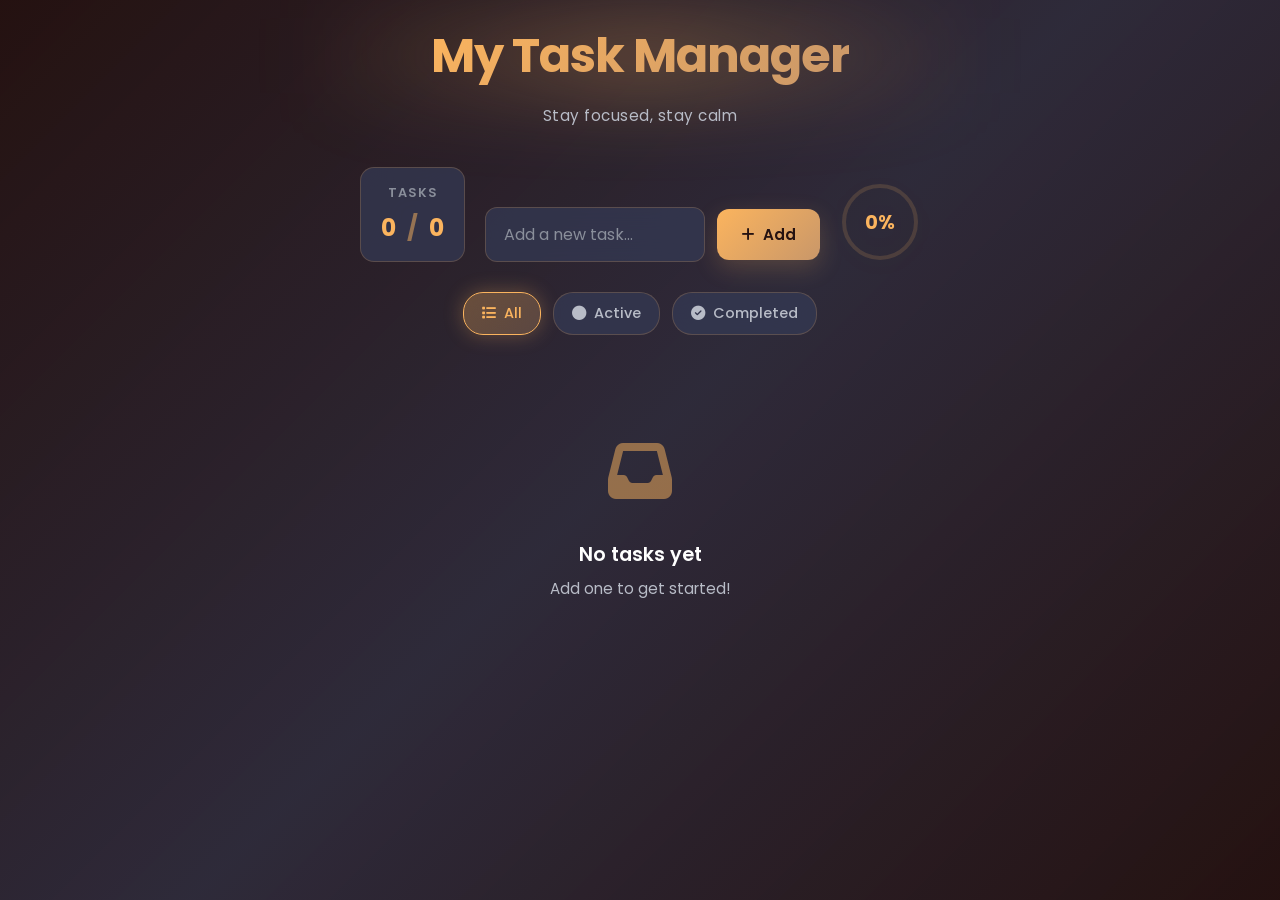
<file: index.html>
<!DOCTYPE html>
<html lang="en">
<head>
    <meta charset="UTF-8">
    <meta name="viewport" content="width=device-width, initial-scale=1.0">
    <title>Task Manager - Calm & Productive</title>
    
    <!-- Fonts -->
    <link rel="preconnect" href="https://fonts.googleapis.com">
    <link rel="preconnect" href="https://fonts.gstatic.com" crossorigin>
    <link href="https://fonts.googleapis.com/css2?family=Poppins:wght@300;400;500;600;700&family=Inter:wght@400;500;600&display=swap" rel="stylesheet">
    
    <!-- Font Awesome for Icons -->
    <link rel="stylesheet" href="https://cdnjs.cloudflare.com/ajax/libs/font-awesome/6.4.0/css/all.min.css">
    
    <!-- Main Stylesheet -->
    <link rel="stylesheet" href="todo.css">
</head>
<body>
    <!-- VIDEO BACKGROUND -->
    <video class="bg-video" autoplay muted loop playsinline>
        <source src="https://raw.githubusercontent.com/ADITYA200507/Todo/main/bec2f1249c02808704c5b68d82e3ae64_720w.mp4" type="video/mp4">
    </video>
    
    <!-- OVERLAY -->
    <div class="bg-overlay"></div>

    <!-- MAIN CONTAINER -->
    <main class="main-container">
        <!-- HEADER -->
        <div class="header">
            <h1 class="app-title">
                <span class="title-text">My Task Manager</span>
                <span class="title-glow"></span>
            </h1>
            <p class="app-subtitle">Stay focused, stay calm</p>
        </div>

        <!-- TOP SECTION: COUNTER, INPUT, PROGRESS -->
        <div class="top-section">
            <!-- TASK COUNTER -->
            <div class="counter-box">
                <div class="counter-label">Tasks</div>
                <div class="counter-value">
                    <span id="activeCount">0</span>
                    <span class="counter-divider">/</span>
                    <span id="totalCount">0</span>
                </div>
            </div>

            <!-- INPUT SECTION -->
            <div class="input-section">
                <form id="taskForm" class="task-form">
                    <div class="input-wrapper">
                        <input 
                            type="text" 
                            id="taskInput" 
                            class="task-input" 
                            placeholder="Add a new task..." 
                            autocomplete="off"
                        >
                        <span class="input-border"></span>
                    </div>
                    <button type="submit" class="add-btn">
                        <i class="fas fa-plus"></i>
                        <span>Add</span>
                    </button>
                </form>
            </div>

            <!-- PROGRESS INDICATOR -->
            <div class="progress-box">
                <svg class="progress-ring" width="80" height="80" viewBox="0 0 80 80">
                    <!-- Background circle -->
                    <circle
                        cx="40"
                        cy="40"
                        r="36"
                        fill="none"
                        stroke="rgba(253, 184, 94, 0.15)"
                        stroke-width="4"
                    />
                    <!-- Progress circle -->
                    <circle
                        id="progressCircle"
                        cx="40"
                        cy="40"
                        r="36"
                        fill="none"
                        stroke="url(#progressGradient)"
                        stroke-width="4"
                        stroke-linecap="round"
                        stroke-dasharray="226.19"
                        stroke-dashoffset="226.19"
                        transform="rotate(-90 40 40)"
                        class="progress-stroke"
                    />
                    <defs>
                        <linearGradient id="progressGradient" x1="0%" y1="0%" x2="100%" y2="100%">
                            <stop offset="0%" style="stop-color:#FBB45E;stop-opacity:1" />
                            <stop offset="100%" style="stop-color:#C99769;stop-opacity:1" />
                        </linearGradient>
                    </defs>
                </svg>
                <div class="progress-text">
                    <span id="progressPercent">0</span>%
                </div>
            </div>
        </div>

        <!-- FILTER BUTTONS -->
        <div class="filter-section">
            <button class="filter-btn active" data-filter="all">
                <i class="fas fa-list"></i>
                <span>All</span>
            </button>
            <button class="filter-btn" data-filter="active">
                <i class="fas fa-circle"></i>
                <span>Active</span>
            </button>
            <button class="filter-btn" data-filter="completed">
                <i class="fas fa-check-circle"></i>
                <span>Completed</span>
            </button>
        </div>

        <!-- TASK LIST -->
        <div class="tasks-wrapper">
            <ul id="taskList" class="task-list">
                <!-- Tasks will be rendered here -->
            </ul>

            <!-- EMPTY STATE -->
            <div id="emptyState" class="empty-state">
                <div class="empty-icon">
                    <i class="fas fa-inbox"></i>
                </div>
                <p class="empty-text">No tasks yet</p>
                <p class="empty-subtext">Add one to get started!</p>
            </div>
        </div>

        <!-- FOOTER ACTIONS -->
        <div class="footer-actions">
            <button id="clearBtn" class="clear-btn" style="display: none;">
                <i class="fas fa-trash-alt"></i>
                <span>Clear Completed</span>
            </button>
        </div>
    </main>

    <!-- PARTICLE CONTAINER FOR ANIMATIONS -->
    <div id="particleContainer" class="particle-container"></div>

    <!-- JAVASCRIPT -->
    <script src="todo.js"></script>
</body>
</html>
</file>
<file: todo.css>
/* ═══════════════════════════════════════════════════════════
   PREMIUM TASK MANAGER - BEACH THEME NEON DARK UI
   Color Palette:
   - Delft Blue: #353B56 (primary background overlay)
   - Taupe Gray: #7D7585 (secondary surfaces)
   - Earth Yellow: #FBB45E (highlight / accent)
   - Persian Orange: #C99769 (secondary accent)
   - Licorice: #251211 (dark depth background)
═══════════════════════════════════════════════════════════ */

/* ROOT VARIABLES */
:root {
    --delft-blue: #353B56;
    --taupe-gray: #7D7585;
    --earth-yellow: #FBB45E;
    --persian-orange: #C99769;
    --licorice: #251211;
    
    --text-primary: #ffffff;
    --text-secondary: #b8bcc7;
    --text-muted: #8a8f9b;
    
    --bg-light: rgba(53, 59, 86, 0.7);
    --bg-medium: rgba(125, 117, 133, 0.5);
    --bg-dark: rgba(37, 18, 17, 0.9);
    
    --transition-smooth: all 0.35s cubic-bezier(0.4, 0, 0.2, 1);
    --transition-fast: all 0.2s ease-out;
}

/* RESET */
* {
    margin: 0;
    padding: 0;
    box-sizing: border-box;
}

html {
    scroll-behavior: smooth;
}

body {
    font-family: 'Poppins', 'Inter', sans-serif;
    background: var(--licorice);
    color: var(--text-primary);
    overflow-x: hidden;
    position: relative;
    min-height: 100vh;
}

/* ═══════════════════════════════════════════════════════════
   BACKGROUND VIDEO & OVERLAY
═══════════════════════════════════════════════════════════ */
.bg-video {
    position: fixed;
    top: 0;
    left: 0;
    width: 100%;
    height: 100%;
    object-fit: cover;
    z-index: -2;
}

.bg-overlay {
    position: fixed;
    top: 0;
    left: 0;
    width: 100%;
    height: 100%;
    background: linear-gradient(
        135deg,
        rgba(37, 18, 17, 0.8) 0%,
        rgba(53, 59, 86, 0.6) 50%,
        rgba(37, 18, 17, 0.8) 100%
    );
    z-index: -1;
}

/* ═══════════════════════════════════════════════════════════
   MAIN CONTAINER
═══════════════════════════════════════════════════════════ */
.main-container {
    max-width: 600px;
    margin: 0 auto;
    padding: 20px;
    min-height: 100vh;
    display: flex;
    flex-direction: column;
    justify-content: center;
    position: relative;
    z-index: 1;
}

@media (max-width: 768px) {
    .main-container {
        padding: 16px;
        justify-content: flex-start;
        padding-top: 60px;
    }
}

/* ═══════════════════════════════════════════════════════════
   HEADER
═══════════════════════════════════════════════════════════ */
.header {
    text-align: center;
    margin-bottom: 40px;
    animation: fadeInDown 0.8s ease-out;
}

@media (max-width: 768px) {
    .header {
        margin-bottom: 30px;
    }
}

.app-title {
    position: relative;
    font-size: clamp(2rem, 6vw, 3rem);
    font-weight: 700;
    margin-bottom: 12px;
    letter-spacing: -1px;
    color: var(--text-primary);
}

.title-text {
    position: relative;
    background: linear-gradient(135deg, var(--earth-yellow), var(--persian-orange));
    -webkit-background-clip: text;
    -webkit-text-fill-color: transparent;
    background-clip: text;
}

.title-glow {
    position: absolute;
    top: 50%;
    left: 50%;
    transform: translate(-50%, -50%);
    width: 120%;
    height: 110%;
    background: radial-gradient(circle, rgba(251, 180, 94, 0.3), transparent);
    filter: blur(40px);
    animation: glowPulse 3s ease-in-out infinite;
    z-index: -1;
}

.app-subtitle {
    font-size: 0.95rem;
    color: var(--text-secondary);
    font-weight: 400;
    letter-spacing: 0.5px;
}

/* ═══════════════════════════════════════════════════════════
   TOP SECTION: COUNTER, INPUT, PROGRESS
═══════════════════════════════════════════════════════════ */
.top-section {
    display: grid;
    grid-template-columns: auto 1fr auto;
    gap: 20px;
    margin-bottom: 30px;
    align-items: flex-end;
    animation: fadeInUp 0.8s ease-out 0.1s both;
}

@media (max-width: 768px) {
    .top-section {
        grid-template-columns: 1fr;
        gap: 16px;
        align-items: stretch;
    }
}

/* COUNTER BOX */
.counter-box {
    background: var(--bg-light);
    border: 1.5px solid rgba(251, 180, 94, 0.2);
    backdrop-filter: blur(20px);
    border-radius: 14px;
    padding: 16px 20px;
    text-align: center;
    transition: var(--transition-smooth);
    min-width: fit-content;
}

.counter-box:hover {
    border-color: rgba(251, 180, 94, 0.5);
    box-shadow: 0 8px 32px rgba(251, 180, 94, 0.1);
}

.counter-label {
    font-size: 0.8rem;
    color: var(--text-muted);
    text-transform: uppercase;
    letter-spacing: 1px;
    font-weight: 600;
    margin-bottom: 8px;
}

.counter-value {
    font-size: 1.5rem;
    font-weight: 700;
    color: var(--earth-yellow);
}

.counter-divider {
    opacity: 0.5;
    margin: 0 6px;
}

/* INPUT SECTION */
.input-section {
    animation: fadeInUp 0.8s ease-out 0.2s both;
}

.task-form {
    display: flex;
    gap: 12px;
    align-items: center;
}

.input-wrapper {
    flex: 1;
    position: relative;
}

.task-input {
    width: 100%;
    background: var(--bg-light);
    border: 1.5px solid rgba(251, 180, 94, 0.2);
    color: var(--text-primary);
    font-size: 1rem;
    padding: 14px 18px;
    border-radius: 12px;
    font-family: inherit;
    transition: var(--transition-smooth);
    backdrop-filter: blur(20px);
}

.task-input::placeholder {
    color: var(--text-muted);
}

.task-input:focus {
    outline: none;
    border-color: var(--earth-yellow);
    box-shadow: 0 0 20px rgba(251, 180, 94, 0.2);
    background: rgba(53, 59, 86, 0.9);
}

.input-border {
    position: absolute;
    bottom: 0;
    left: 0;
    width: 0;
    height: 2px;
    background: linear-gradient(90deg, var(--earth-yellow), var(--persian-orange));
    border-radius: 2px;
    transition: width 0.3s ease;
}

.task-input:focus ~ .input-border {
    width: 100%;
}

/* ADD BUTTON */
.add-btn {
    background: linear-gradient(135deg, var(--earth-yellow), var(--persian-orange));
    border: none;
    color: var(--licorice);
    padding: 14px 24px;
    border-radius: 12px;
    cursor: pointer;
    font-weight: 600;
    font-family: inherit;
    font-size: 0.95rem;
    display: flex;
    align-items: center;
    gap: 8px;
    transition: var(--transition-smooth);
    box-shadow: 0 8px 24px rgba(251, 180, 94, 0.2);
    white-space: nowrap;
}

.add-btn:hover {
    transform: translateY(-2px);
    box-shadow: 0 12px 32px rgba(251, 180, 94, 0.4);
}

.add-btn:active {
    transform: translateY(0);
}

@media (max-width: 768px) {
    .task-form {
        flex-direction: column;
    }

    .add-btn {
        width: 100%;
        justify-content: center;
    }
}

/* PROGRESS BOX */
.progress-box {
    position: relative;
    display: flex;
    flex-direction: column;
    align-items: center;
    justify-content: center;
    animation: fadeInUp 0.8s ease-out 0.3s both;
}

.progress-ring {
    filter: drop-shadow(0 4px 16px rgba(251, 180, 94, 0.2));
}

.progress-stroke {
    transition: stroke-dashoffset 0.6s cubic-bezier(0.4, 0, 0.2, 1);
}

.progress-text {
    position: absolute;
    font-weight: 700;
    font-size: 1.2rem;
    color: var(--earth-yellow);
}

@media (max-width: 768px) {
    .progress-box {
        order: -1;
    }

    .progress-ring {
        width: 70px !important;
        height: 70px !important;
    }
}

/* ═══════════════════════════════════════════════════════════
   FILTER SECTION
═══════════════════════════════════════════════════════════ */
.filter-section {
    display: flex;
    gap: 12px;
    justify-content: center;
    margin-bottom: 30px;
    flex-wrap: wrap;
    animation: fadeInUp 0.8s ease-out 0.4s both;
}

.filter-btn {
    background: var(--bg-light);
    border: 1.5px solid rgba(251, 180, 94, 0.2);
    color: var(--text-secondary);
    padding: 10px 18px;
    border-radius: 20px;
    cursor: pointer;
    font-weight: 500;
    font-family: inherit;
    font-size: 0.9rem;
    display: flex;
    align-items: center;
    gap: 8px;
    transition: var(--transition-smooth);
    backdrop-filter: blur(20px);
}

.filter-btn:hover {
    border-color: var(--earth-yellow);
    color: var(--earth-yellow);
}

.filter-btn.active {
    background: linear-gradient(135deg, rgba(251, 180, 94, 0.3), rgba(201, 151, 105, 0.3));
    border-color: var(--earth-yellow);
    color: var(--earth-yellow);
    box-shadow: 0 0 20px rgba(251, 180, 94, 0.3);
}

/* ═══════════════════════════════════════════════════════════
   TASK LIST & EMPTY STATE
═══════════════════════════════════════════════════════════ */
.tasks-wrapper {
    flex: 1;
    margin-bottom: 20px;
    max-height: 60vh;
    overflow-y: auto;
    animation: fadeInUp 0.8s ease-out 0.5s both;
}

.tasks-wrapper::-webkit-scrollbar {
    width: 6px;
}

.tasks-wrapper::-webkit-scrollbar-track {
    background: transparent;
}

.tasks-wrapper::-webkit-scrollbar-thumb {
    background: rgba(251, 180, 94, 0.3);
    border-radius: 3px;
}

.tasks-wrapper::-webkit-scrollbar-thumb:hover {
    background: rgba(251, 180, 94, 0.5);
}

.task-list {
    list-style: none;
    display: flex;
    flex-direction: column;
    gap: 12px;
}

/* TASK ITEM */
.task-item {
    background: var(--bg-light);
    border: 1.5px solid rgba(251, 180, 94, 0.1);
    padding: 16px 18px;
    border-radius: 12px;
    display: flex;
    align-items: center;
    gap: 14px;
    transition: var(--transition-smooth);
    backdrop-filter: blur(20px);
    animation: slideIn 0.4s ease-out;
    transform-origin: top;
}

.task-item:hover {
    border-color: rgba(251, 180, 94, 0.3);
    background: rgba(53, 59, 86, 0.8);
}

.task-item.fade-out {
    animation: fadeOut 0.3s ease-out forwards;
}

.task-item.remove {
    animation: suckAndShrink 0.5s ease-in forwards;
}

.task-item.completed {
    opacity: 0.6;
}

.task-item.completed .task-text {
    text-decoration: line-through;
    color: var(--text-muted);
}

/* CHECKBOX */
.task-checkbox {
    flex-shrink: 0;
    width: 24px;
    height: 24px;
    cursor: pointer;
    appearance: none;
    -webkit-appearance: none;
    background: var(--bg-medium);
    border: 2px solid rgba(251, 180, 94, 0.3);
    border-radius: 6px;
    transition: var(--transition-smooth);
    position: relative;
}

.task-checkbox:hover {
    border-color: var(--earth-yellow);
    box-shadow: 0 0 12px rgba(251, 180, 94, 0.2);
}

.task-checkbox:checked {
    background: linear-gradient(135deg, var(--earth-yellow), var(--persian-orange));
    border-color: var(--earth-yellow);
    box-shadow: 0 0 16px rgba(251, 180, 94, 0.4);
}

.task-checkbox:checked::after {
    content: '✓';
    position: absolute;
    top: 50%;
    left: 50%;
    transform: translate(-50%, -50%);
    color: var(--licorice);
    font-weight: 700;
    font-size: 0.8rem;
    animation: scaleIn 0.3s ease-out;
}

/* TASK TEXT */
.task-text {
    flex: 1;
    font-size: 1rem;
    color: var(--text-primary);
    word-break: break-word;
    transition: var(--transition-smooth);
}

/* DELETE BUTTON */
.task-delete {
    flex-shrink: 0;
    background: none;
    border: none;
    color: var(--text-muted);
    cursor: pointer;
    font-size: 1.1rem;
    transition: var(--transition-smooth);
    padding: 6px;
    display: flex;
    align-items: center;
    justify-content: center;
}

.task-delete:hover {
    color: #ff6b6b;
    transform: scale(1.2) rotate(90deg);
}

/* EMPTY STATE */
.empty-state {
    display: flex;
    flex-direction: column;
    align-items: center;
    justify-content: center;
    padding: 60px 30px;
    text-align: center;
    animation: fadeIn 0.6s ease-out;
}

.empty-icon {
    font-size: 4rem;
    color: var(--earth-yellow);
    margin-bottom: 20px;
    opacity: 0.5;
}

.empty-text {
    font-size: 1.2rem;
    color: var(--text-primary);
    font-weight: 600;
    margin-bottom: 8px;
}

.empty-subtext {
    font-size: 0.95rem;
    color: var(--text-secondary);
}

/* ═══════════════════════════════════════════════════════════
   FOOTER ACTIONS
═══════════════════════════════════════════════════════════ */
.footer-actions {
    display: flex;
    justify-content: center;
    margin-bottom: 20px;
}

.clear-btn {
    background: rgba(255, 107, 107, 0.15);
    border: 1.5px solid rgba(255, 107, 107, 0.3);
    color: #ff6b6b;
    padding: 12px 24px;
    border-radius: 20px;
    cursor: pointer;
    font-weight: 600;
    font-family: inherit;
    font-size: 0.9rem;
    display: flex;
    align-items: center;
    gap: 8px;
    transition: var(--transition-smooth);
    animation: fadeIn 0.6s ease-out;
}

.clear-btn:hover {
    background: rgba(255, 107, 107, 0.25);
    border-color: rgba(255, 107, 107, 0.5);
    box-shadow: 0 0 20px rgba(255, 107, 107, 0.2);
}

/* ═══════════════════════════════════════════════════════════
   PARTICLE ANIMATIONS
═══════════════════════════════════════════════════════════ */
.particle-container {
    position: fixed;
    top: 0;
    left: 0;
    width: 100%;
    height: 100%;
    pointer-events: none;
    z-index: 999;
}

.particle {
    position: absolute;
    pointer-events: none;
}

/* ═══════════════════════════════════════════════════════════
   ANIMATIONS & KEYFRAMES
═══════════════════════════════════════════════════════════ */
@keyframes glowPulse {
    0%, 100% {
        opacity: 0.5;
        filter: blur(40px);
    }
    50% {
        opacity: 0.8;
        filter: blur(30px);
    }
}

@keyframes fadeInDown {
    from {
        opacity: 0;
        transform: translateY(-20px);
    }
    to {
        opacity: 1;
        transform: translateY(0);
    }
}

@keyframes fadeInUp {
    from {
        opacity: 0;
        transform: translateY(20px);
    }
    to {
        opacity: 1;
        transform: translateY(0);
    }
}

@keyframes fadeIn {
    from {
        opacity: 0;
    }
    to {
        opacity: 1;
    }
}

@keyframes fadeOut {
    to {
        opacity: 0;
    }
}

@keyframes slideIn {
    from {
        opacity: 0;
        transform: translateX(-20px);
    }
    to {
        opacity: 1;
        transform: translateX(0);
    }
}

@keyframes scaleIn {
    from {
        opacity: 0;
        transform: scale(0);
    }
    to {
        opacity: 1;
        transform: scale(1);
    }
}

@keyframes suckAndShrink {
    0% {
        opacity: 1;
        transform: scale(1) translate(0, 0) rotate(0deg);
    }
    50% {
        opacity: 0.5;
    }
    100% {
        opacity: 0;
        transform: scale(0.3) translate(0, -50px) rotate(-180deg);
    }
}

@keyframes dust {
    to {
        opacity: 0;
        transform: translate(var(--tx), var(--ty))) scale(0);
    }
}

/* ═══════════════════════════════════════════════════════════
   MOBILE RESPONSIVENESS
═══════════════════════════════════════════════════════════ */
@media (max-width: 600px) {
    .main-container {
        max-width: 100%;
    }

    .app-title {
        font-size: 1.8rem;
    }

    .task-item {
        padding: 14px 12px;
        gap: 10px;
    }

    .task-text {
        font-size: 0.95rem;
    }

    .tasks-wrapper {
        max-height: 50vh;
    }

    .counter-box {
        padding: 12px 16px;
    }

    .counter-value {
        font-size: 1.2rem;
    }
}
</file>
